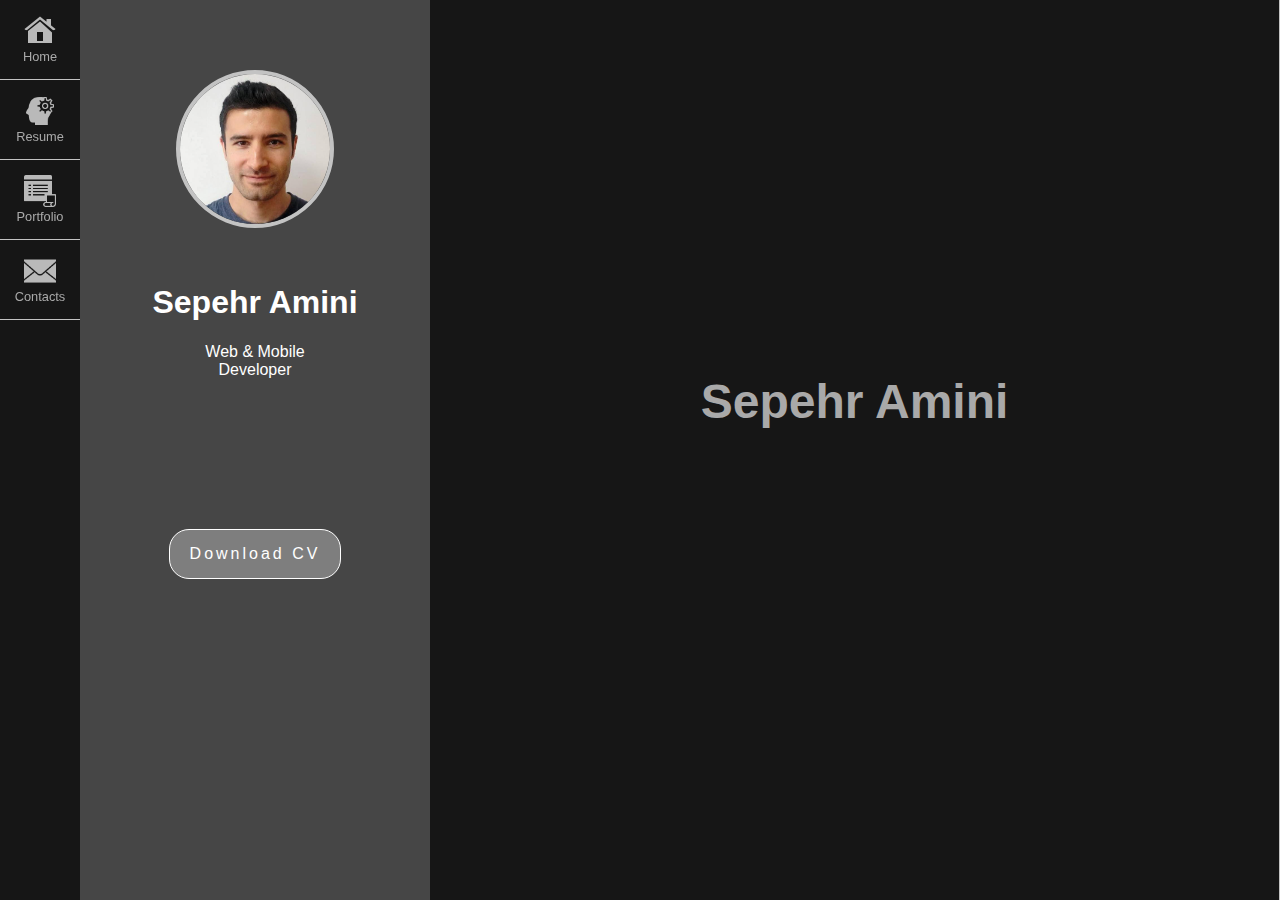
<file: index.html>
<!DOCTYPE html>
<html lang="en">

<head>
    <meta charset="UTF-8">
    <meta http-equiv="X-UA-Compatible" content="IE=edge">
    <meta name="viewport" content="width=device-width, initial-scale=1.0">
    <link rel="stylesheet" href="stylenew.css">

    <title>Sepehr Amini - Mobile App Developer</title>
</head>

<body>
    <div class="container">
        <img class="ham-img" src="images/hamburgerimg.jpg" alt="hamburger image" onclick="hamCover()">

        <!-- open open1 -->
        <div class="ctn" data-opnstate="0" onclick="openfun()" >

            <div class="listContainer">
                <div class="row" onclick="home1()">Home</div>
                <div class="row" onclick="resume()">Resume</div>
                <div class="row" onclick="portfolio()">Portfolio</div>
                <div class="row" onclick="contacts()" style="white-space: nowrap;">Contact me</div>
            </div>

            <div class="ctn_ham">

            </div>

            <div class="ctn_cl" onclick="closefun()">

                <div class="ctn_cl_close1">

                </div>

            </div>

        </div>


        <!-- home -->

        <div class="sidebar">
            <li>
                <ul onclick="homeBig()" ><img class="homeimg" src="images/icons8-home-64.png" style="transform: rotate(0deg);">
                    <p>Home</p>
                </ul>
                <ul onclick="resumeBig()" ><img class="homeimg" src="images/icons8-development-skill-50.png" style="transform: rotate(0deg);">
                    <p>Resume</p>
                </ul>
                <ul onclick="portfolioBig()" ><img class="homeimg" src="images/icons8-property-script-50.png" style="transform: rotate(0deg);">
                    <p>Portfolio</p>
                </ul>
                <ul onclick="contactsBig()" ><img class="homeimg" src="images/icons8-secured-letter-50.png" style="transform: rotate(0deg);">
                    <p>Contacts</p>
                </ul>
            </li>
        </div>


        <div class="immagine">
            <img src="images/axeman.png" alt="Profile Photo">
            <h1>Sepehr Amini</h1>
            <div class="st1" style="width: 100px;">Web & Mobile Developer </div>
            <a class="button1" href='CV-sepehr-amini.pdf' target="_blank">Download CV</a>
        </div>

        <div class="centrale">
            <div class="home"  >
                <h1>Sepehr Amini</h1>
                <div class="stContainer">
                    <div class="st1"> Developer </div>
                    <div class="st2"> Web </div>
                    <div class="st3"> Mobile </div>
                </div>

                <a class="button2" href='CV-sepehr-amini.pdf' target="_blank">Download CV</a>

            </div>

            <!-- resume -->

            <div class="resume-contenuto" >
                <div class="education">
                    <h3>Education</h3>
                    <div class="princi">
                        <div class="left-part">
                            <p class="princi-anno">2020-2021</p>
                            <div class="cerchio"></div>
                            <p class="princi-desc0">IFOA - Training Institute of Corporate Professionals</p>
                        </div>
                        <div class="right-part">
                            <p class="princi-desc1">Developer for web applications and mobile</p>
                            <p class="princi-desc2">In this course I learned the
                                basics of programming, with a focus on OOP. The main
                                focus of the course was learning how to program in Java
                                and applying that knowledge in Android Studio. We have
                                also been given knowledge
                                of Front End (HTML, Javascript,Css), SQL, Cyber security.</p>
                        </div>
                    </div>

                    <div class="princi">
                        <div class="left-part">
                            <p class="princi-anno">2017-2021</p>
                            <p class="princi-desc0">Conservatory of music "Luigi Cherubini"</p>
                            <div class="cerchio"></div>
                        </div>
                        <div class="right-part">
                            <p class="princi-desc1">Developer for audio applications</p>
                            <p class="princi-desc2">Master of Electronic music. In this course I learned to program with visual
                                 programming languages for music 
                                 and multimedia like MSP-MAX and PureData.</p>
                        </div>
                    </div>
                    <h3>Experience</h3>
                    <div class="princi">
                        <div class="left-part">
                            <p class="princi-anno">12/2022 - Current</p>
                            <p class="princi-desc0">Purilian Company</p>
                            <div class="cerchio"></div>
                        </div>
                        <div class="right-part">
                            <p class="princi-desc1">Flutter Developer</p>
                            <p class="princi-desc2">Purilian project.
                                https://purilian.com/</p>
                        </div>
                    </div>
                    <div class="princi">
                        <div class="left-part">
                            <p class="princi-anno">07/2022 - 12/2022</p>
                            <p class="princi-desc0">Codeploy Company</p>
                            <div class="cerchio"></div>
                        </div>
                        <div class="right-part">
                            <p class="princi-desc1">Flutter Developer</p>
                            <p class="princi-desc2">Multiple projects.
                                https://codeploy.it/</p>
                        </div>
                    </div>
                    <div class="princi">
                        <div class="left-part">
                            <p class="princi-anno">07/04/2021 - 30/06/2022</p>
                            <p class="princi-desc0">MMInformatica Company</p>
                            <div class="cerchio"></div>
                        </div>
                        <div class="right-part">
                            <p class="princi-desc1">Softwar Developer</p>
                            <p class="princi-desc2">DMH project.
                                https://mminformatica.it/</p>
                        </div>
                    </div>
                </div>

                <div class="skill">
                    <h3>Coding Skills</h3>
                    <div class="contenitore_componente">
                        <p class="skill_name">Flutter</p>
                        <p class="percentuale">90%</p>
                        <div class="shape_border">
                            <div class="pr_shape" style="animation: novanta 1s ease-in-out forwards;"></div>
                        </div>
                    </div>

                    <div class="contenitore_componente">
                        <p class="skill_name">PHP</p>
                        <p class="percentuale">80%</p>
                        <div class="shape_border">
                            <div class="pr_shape" style="animation: ottanta 1s ease-in-out forwards;">
                            </div>
                        </div>
                    </div>
                   
                    <div class="contenitore_componente">
                        <p class="skill_name">Javascript</p>
                        <p class="percentuale">80%</p>
                        <div class="shape_border">
                            <div class="pr_shape" style="animation: ottanta 1s ease-in-out forwards;"></div>
                        </div>
                    </div>

                    

                    <div class="contenitore_componente">
                        <p class="skill_name">HTML/Css</p>
                        <p class="percentuale">80%</p>
                        <div class="shape_border">
                            <div class="pr_shape" style="animation: ottanta 1s ease-in-out forwards;"></div>
                        </div>
                    </div>

                    <div class="contenitore_componente">
                        <p class="skill_name">Java</p>
                        <p class="percentuale">75%</p>
                        <div class="shape_border">
                            <div class="pr_shape" style="animation: settantacinque 1s ease-in-out forwards;">
                            </div>
                        </div>
                    </div>

                    <div class="contenitore_componente">
                        <p class="skill_name">Sql</p>
                        <p class="percentuale">70%</p>
                        <div class="shape_border">
                            <div class="pr_shape" style="animation: settanta 1s ease-in-out forwards;">
                            </div>
                        </div>
                    </div>

                    <div class="contenitore_componente">
                        <p class="skill_name">cycling74 - MAX</p>
                        <p class="percentuale">70%</p>
                        <div class="shape_border">
                            <div class="pr_shape" style="animation: settanta 1s ease-in-out forwards;">
                            </div>
                        </div>
                    </div>

                    <div class="contenitore_componente">
                        <p class="skill_name">C#</p>
                        <p class="percentuale">30%</p>
                        <div class="shape_border">
                            <div class="pr_shape" style="animation: trenta 1s ease-in-out forwards;"></div>
                        </div>
                    </div>

                    <div class="contenitore_componente">
                        <p class="skill_name">C++</p>
                        <p class="percentuale">30%</p>
                        <div class="shape_border">
                            <div class="pr_shape" style="animation: trenta 1s ease-in-out forwards;"></div>
                        </div>
                    </div>
                
                    <h3>IDE</h3>
                    <div class="contenitore_componente">
                        <p class="skill_name">Visual Studio Code</p>
                        <p class="percentuale">90%</p>
                        <div class="shape_border">
                            <div class="pr_shape" style="width: 90%;"></div>
                        </div>
                    </div>

                    <div class="contenitore_componente">
                        <p class="skill_name">Android Studio</p>
                        <p class="percentuale">80%</p>
                        <div class="shape_border">
                            <div class="pr_shape" style="width: 80%;"></div>
                        </div>
                    </div>

                    <div class="contenitore_componente">
                        <p class="skill_name">Eclipse</p>
                        <p class="percentuale">80%</p>
                        <div class="shape_border">
                            <div class="pr_shape" style="width: 80%;"></div>
                        </div>
                    </div>

                    <div class="contenitore_componente">
                        <p class="skill_name">PhpStorm</p>
                        <p class="percentuale">70%</p>
                        <div class="shape_border">
                            <div class="pr_shape" style="width: 70%;"></div>
                        </div>
                    </div>
               
                    <h3>Editing Audio-Video</h3>
                    <div class="contenitore_componente">
                        <p class="skill_name">Ableton Live</p>
                        <p class="percentuale">70%</p>
                        <div class="shape_border">
                            <div class="pr_shape" style="width: 70%;"></div>
                        </div>
                    </div>

                    <div class="contenitore_componente">
                        <p class="skill_name">iZotope RX</p>
                        <p class="percentuale">80%</p>
                        <div class="shape_border">
                            <div class="pr_shape" style="width: 80%;"></div>
                        </div>
                    </div>

                    <div class="contenitore_componente">
                        <p class="skill_name">Adobe Premiere</p>
                        <p class="percentuale">70%</p>
                        <div class="shape_border">
                            <div class="pr_shape" style="width: 70%;"></div>
                        </div>
                    </div>

                    <div class="contenitore_componente">
                        <p class="skill_name">Adobe Photoshop</p>
                        <p class="percentuale">70%</p>
                        <div class="shape_border">
                            <div class="pr_shape" style="width: 70%;"></div>
                        </div>
                    </div>
                </div>

            </div>




            <!-- portfoglio -->
            <div class="portfolio" >
                <div class="flexportfolio">
                    <h2>Portfolio</h2>
                    <div class="portfolio_element">
                        <figure>
                            <a href="https://play.google.com/store/apps/details?id=com.codeploy.supersepca" target="_blank"><img
                                    src='images/sepca.webp'></a>
                            <figcaption>Sepca - Flutter</figcaption>
                        </figure>
                    </div>
                    <div class="portfolio_element">
                        <figure>
                            <a href="https://play.google.com/store/apps/details?id=com.amini.netsons.Notepass&hl=en&gl=US" target="_blank"><img
                                    src='images/notepass.webp'></a>
                            <figcaption>Password generator - Flutter</figcaption>
                        </figure>
                    </div>
                    <div class="portfolio_element">
                        <figure>
                            <a href="http://amini.netsons.org/calc/index.html" target="_blank"><img
                                    src='images/calculator.jpg'></a>
                            <figcaption>Calculator with 3 different themes. Html - Css - JavaScript.</figcaption>
                        </figure>
                    </div>

                    <div class="portfolio_element">
                        <figure>
                            <a href="http://amini.netsons.org/snake_game/SnakeGameIndex.php" target="_blank"><img
                                    src='images/SnakeGame.jpg' alt='snake game image'
                                    style="border: 1px solid rgba(100,100,100,0.5);"></a>
                            <figcaption>Snake game. Html - Css - JavaScript.</figcaption>
                        </figure>
                    </div>

                    <div class="portfolio_element">
                        <figure>
                            <a href="https://amini.netsons.org/web_design/index.php" target="_blank"><img
                                    src='images/loopstudio.jpg' alt='web site image'></a>
                            <figcaption>Responsive web design. Html - Css - JavaScript</figcaption>
                        </figure>
                    </div>

                </div>
            </div>



            <!-- contact me -->
            <div class="contact_me">

                <form action="contactme.php" method="post">

                    <div class="typeanime">
                        How can I help you?
                    </div>

                    <input autocomplete="off" type="text" id="fname" name="Fullname" placeholder="Full name..">

                    <input autocomplete="off" type="text" id="e_mail" name="Email" placeholder="Your Email..">

                    <input autocomplete="off" type="text" id="subject_id" name="Subject" placeholder="Subject..">

                    <textarea id="message_id" name="message" placeholder="Write something.."
                        style="height:200px"></textarea>

                    <button type="submit" class="submitbtn">Send</button>
                </form>
            </div>

        </div>
       
       
        
</body>
<script src="script.js"></script>
<script src="script-big.js"></script>

</html>
</file>
<file: stylenew.css>
@-webkit-keyframes trY_close {
  from {
    height: 95%;
    width: 90%;
    left: 4%;
  }
  to {
    height: 3%;
    width: 90%;
    left: 4%;
  }
}

@keyframes trY_close {
  from {
    height: 95%;
    width: 90%;
    left: 4%;
  }
  to {
    height: 3%;
    width: 90%;
    left: 4%;
  }
}

@-webkit-keyframes menuWitdhOpen {
  from {
    width: 0%;
  }
  to {
    width: 80%;
  }
}

@keyframes menuWitdhOpen {
  from {
    width: 0%;
  }
  to {
    width: 80%;
  }
}

@-webkit-keyframes menuWitdhClose {
  from {
    width: 80%;
  }
  to {
    width: 0%;
  }
}

@keyframes menuWitdhClose {
  from {
    width: 80%;
  }
  to {
    width: 0%;
  }
}

@-webkit-keyframes fadeOut {
  25% {
    opacity: 100%;
  }
  50% {
    opacity: 0%;
  }
}

@keyframes fadeOut {
  25% {
    opacity: 100%;
  }
  50% {
    opacity: 0%;
  }
}

@-webkit-keyframes trX_close {
  from {
    left: 4%;
    width: 90%;
  }
  to {
    left: 86%;
    width: 8%;
  }
}

@keyframes trX_close {
  from {
    left: 4%;
    width: 90%;
  }
  to {
    left: 86%;
    width: 8%;
  }
}

@-webkit-keyframes home-animate-open {
  from {
    width: 0%;
  }
  to {
    width: 100%;
  }
}

@keyframes home-animate-open {
  from {
    width: 0%;
  }
  to {
    width: 100%;
  }
}

@-webkit-keyframes home-animate-close {
  from {
    width: 100%;
  }
  to {
    width: 0%;
  }
}

@keyframes home-animate-close {
  from {
    width: 100%;
  }
  to {
    width: 0%;
  }
}

@-webkit-keyframes trX {
  100% {
    left: 4%;
    width: 90%;
  }
}

@keyframes trX {
  100% {
    left: 4%;
    width: 90%;
  }
}

@-webkit-keyframes trY {
  100% {
    height: 95%;
  }
}

@keyframes trY {
  100% {
    height: 95%;
  }
}

@-webkit-keyframes freccia {
  0% {
    opacity: 0.5;
  }
  100% {
    opacity: 1;
  }
}

@keyframes freccia {
  0% {
    opacity: 0.5;
  }
  100% {
    opacity: 1;
  }
}

@-webkit-keyframes typewriter {
  from {
    width: 0;
  }
  to {
    width: 24em;
  }
}

@keyframes typewriter {
  from {
    width: 0;
  }
  to {
    width: 24em;
  }
}

@-webkit-keyframes ottanta {
  from {
    width: 0;
  }
  to {
    width: 80%;
  }
}
@-webkit-keyframes novanta {
  from {
    width: 0;
  }
  to {
    width: 90%;
  }
}

@keyframes ottanta {
  from {
    width: 0;
  }
  to {
    width: 80%;
  }
}
@keyframes novanta {
  from {
    width: 0;
  }
  to {
    width: 90%;
  }
}

@-webkit-keyframes trenta {
  from {
    width: 0;
  }
  to {
    width: 30%;
  }
}

@keyframes trenta {
  from {
    width: 0;
  }
  to {
    width: 30%;
  }
}

@-webkit-keyframes sessanta {
  from {
    width: 0;
  }
  to {
    width: 60%;
  }
}

@keyframes sessanta {
  from {
    width: 0;
  }
  to {
    width: 60%;
  }
}

@-webkit-keyframes settantacinque {
  from {
    width: 0;
  }
  to {
    width: 75%;
  }
}

@keyframes settantacinque {
  from {
    width: 0;
  }
  to {
    width: 75%;
  }
}

@-webkit-keyframes settanta {
  from {
    width: 0;
  }
  to {
    width: 70%;
  }
}

@keyframes settanta {
  from {
    width: 0;
  }
  to {
    width: 70%;
  }
}

html,
body {
  background: #161616;
  margin: 0;
  padding: 0;
  border: 0;
  width: 100%;
  height: -webkit-fit-content;
  height: -moz-fit-content;
  height: fit-content;
  box-sizing: border-box;
  -webkit-box-sizing: border-box;
  box-sizing: border-box;
  font-family: Helvetica, sans-serif;
  color: darkgrey;
}

*,
*::before,
*::after {
  -webkit-box-sizing: border-box;
  box-sizing: inherit;
}

@keyframes trY_close {
  from {
    height: 95%;
    width: 90%;
    left: 4%;
  }
  to {
    height: 3%;
    width: 90%;
    left: 4%;
  }
}

@keyframes menuWitdhOpen {
  from {
    width: 0%;
  }
  to {
    width: 80%;
  }
}

@keyframes menuWitdhClose {
  from {
    width: 80%;
  }
  to {
    width: 0%;
  }
}

@keyframes fadeOut {
  25% {
    opacity: 100%;
  }
  50% {
    opacity: 0%;
  }
}

@keyframes trX_close {
  from {
    left: 4%;
    width: 90%;
  }
  to {
    left: 86%;
    width: 8%;
  }
}

@keyframes home-animate-open {
  from {
    width: 0%;
  }
  to {
    width: 100%;
  }
}

@keyframes home-animate-close {
  from {
    width: 100%;
  }
  to {
    width: 0%;
  }
}

@keyframes trX {
  100% {
    left: 4%;
    width: 90%;
  }
}

@keyframes trY {
  100% {
    height: 95%;
  }
}

@keyframes freccia {
  0% {
    opacity: 0.5;
  }
  100% {
    opacity: 1;
  }
}

@keyframes typewriter {
  from {
    width: 0;
  }
  to {
    width: 24em;
  }
}

@keyframes ottanta {
  from {
    width: 0;
  }
  to {
    width: 80%;
  }
}

@keyframes trenta {
  from {
    width: 0;
  }
  to {
    width: 30%;
  }
}

@keyframes sessanta {
  from {
    width: 0;
  }
  to {
    width: 60%;
  }
}

@keyframes settantacinque {
  from {
    width: 0;
  }
  to {
    width: 75%;
  }
}

@keyframes settanta {
  from {
    width: 0;
  }
  to {
    width: 70%;
  }
}

.shape_border {
  width: 100%;
  height: 10px;
  border: solid #a6fcff 1px;
  display: -webkit-box;
  display: -ms-flexbox;
  display: flex;
  -webkit-box-align: center;
      -ms-flex-align: center;
          align-items: center;
  -webkit-box-pack: left;
      -ms-flex-pack: left;
          justify-content: left;
  border-radius: 5px;
}

.shape_border .pr_shape {
  width: 80%;
  height: 5px;
  background: #a6fcff;
  margin: 2px;
  border-radius: 5px;
}

.contenitore_componente {
  margin-bottom: 15px;
}

.contenitore_componente p {
  display: inline-block;
  margin: 0 0 3px 0 !important;
  font-size: small;
}

.contenitore_componente .percentuale {
  float: right;
}

.contenitore_componente .skill_name {
  font-weight: 600;
  color: #e2e2e2;
  font-size: normal !important;
}

figcaption {
  text-align: center;
  width: 50%;
  margin: 10px auto 30px auto;
}

figure img {
  width: 50% !important;
  margin-top: 30px;
  /* offset-x | offset-y | blur-radius | spread-radius | color */
  -webkit-box-shadow: 0px 0px 30px 0px #c3c3c3;
          box-shadow: 0px 0px 30px 0px #c3c3c3;
  border-radius: 20px;
}

.portfolio {
  position: relative;
  height: 100%;
  padding: 10%;
  width: 100%;
  margin: 0 auto;
  min-width: 250px;
  text-align: center;
}

.portfolio .flexportfolio {
  width: 100%;
  display: -webkit-box;
  display: -ms-flexbox;
  display: flex;
  -webkit-box-orient: vertical;
  -webkit-box-direction: normal;
      -ms-flex-direction: column;
          flex-direction: column;
  margin-top: 50px;
}

.portfolio .flexportfolio h2 {
  position: absolute;
  top: 0px;
  margin-top: 70px;
  padding: 0;
}

/*.separatoreline {
    position: relative;
    width: 20px;
    margin: 20px auto;
    background: rgb(92, 92, 92);
    height: 1px;
}*/
@keyframes trY_close {
  from {
    height: 95%;
    width: 90%;
    left: 4%;
  }
  to {
    height: 3%;
    width: 90%;
    left: 4%;
  }
}

@keyframes menuWitdhOpen {
  from {
    width: 0%;
  }
  to {
    width: 80%;
  }
}

@keyframes menuWitdhClose {
  from {
    width: 80%;
  }
  to {
    width: 0%;
  }
}

@keyframes fadeOut {
  25% {
    opacity: 100%;
  }
  50% {
    opacity: 0%;
  }
}

@keyframes trX_close {
  from {
    left: 4%;
    width: 90%;
  }
  to {
    left: 86%;
    width: 8%;
  }
}

@keyframes home-animate-open {
  from {
    width: 0%;
  }
  to {
    width: 100%;
  }
}

@keyframes home-animate-close {
  from {
    width: 100%;
  }
  to {
    width: 0%;
  }
}

@keyframes trX {
  100% {
    left: 4%;
    width: 90%;
  }
}

@keyframes trY {
  100% {
    height: 95%;
  }
}

@keyframes freccia {
  0% {
    opacity: 0.5;
  }
  100% {
    opacity: 1;
  }
}

@keyframes typewriter {
  from {
    width: 0;
  }
  to {
    width: 24em;
  }
}

@keyframes ottanta {
  from {
    width: 0;
  }
  to {
    width: 80%;
  }
}

@keyframes trenta {
  from {
    width: 0;
  }
  to {
    width: 30%;
  }
}

@keyframes sessanta {
  from {
    width: 0;
  }
  to {
    width: 60%;
  }
}

@keyframes settantacinque {
  from {
    width: 0;
  }
  to {
    width: 75%;
  }
}

@keyframes settanta {
  from {
    width: 0;
  }
  to {
    width: 70%;
  }
}

.typeanime {
  overflow: hidden;
  white-space: nowrap;
  margin-bottom: 15px;
  text-align: left;
  font-size: larger;
  -webkit-animation: typewriter 4s steps(44) 0.5s 0.44 normal both;
          animation: typewriter 4s steps(44) 0.5s 0.44 normal both;
}

.contact_me {
  width: 100%;
}

form {
  height: 100vh;
  position: relative;
  display: -webkit-box;
  display: -ms-flexbox;
  display: flex;
  -webkit-box-align: center;
      -ms-flex-align: center;
          align-items: center;
  -webkit-box-pack: center;
      -ms-flex-pack: center;
          justify-content: center;
  -webkit-box-orient: vertical;
  -webkit-box-direction: normal;
      -ms-flex-direction: column;
          flex-direction: column;
  top: 0;
  width: 80%;
  font-size: normal;
  margin: 0 auto;
  max-width: 650px;
}

form * {
  border-radius: 3px;
}

input:focus,
textarea:focus,
select:focus {
  outline: none;
}

input {
  margin-bottom: 10px;
  background: #2a2a2a;
  color: white;
  padding: 7px 8px;
  line-height: 10px;
  border-style: none;
  width: 90%;
}

.submitbtn {
  display: block;
  clear: both;
  color: #b8b8b8;
  width: 100px;
  margin: 0 auto;
  margin-top: 20px;
  height: 30px;
  border-radius: 5px;
  background-color: #313131;
}

#message_id {
  width: 90%;
  background: #2a2a2a;
  color: #bdbdbd;
  resize: none;
  padding: 5px 8px;
  border-style: none;
}

.ham-img {
  position: fixed;
  width: 48px !important;
  height: 3.9%;
  top: 2.2%;
  left: 0;
  margin-left: 86%;
  z-index: 2;
}

.ctn {
  position: fixed;
  width: 8%;
  height: 3%;
  top: 2.5%;
  left: 86%;
  display: -webkit-box;
  display: -ms-flexbox;
  display: flex;
  -webkit-box-align: center;
      -ms-flex-align: center;
          align-items: center;
  border-top: solid 2px #8a8a8a;
  border-bottom: solid 2px #8a8a8a;
  overflow: hidden;
}

.ctn .listContainer {
  position: absolute;
  width: 80%;
  min-width: 300px;
  height: 50%;
  top: 40px;
  left: 0;
  right: 0;
  margin: 0 auto;
  display: none;
}

.ctn .listContainer .row {
  overflow: hidden;
  display: -webkit-box;
  display: -ms-flexbox;
  display: flex;
  -webkit-box-align: center;
      -ms-flex-align: center;
          align-items: center;
  -webkit-box-pack: left;
      -ms-flex-pack: left;
          justify-content: left;
  width: 0%;
  height: 10%;
  border-right: solid 1px #929292;
  cursor: pointer;
  font-size: 1.2rem;
}

.ctn .listOpen {
  -webkit-box-orient: vertical;
  -webkit-box-direction: normal;
      -ms-flex-direction: column;
          flex-direction: column;
  display: -webkit-box;
  display: -ms-flexbox;
  display: flex;
  -webkit-box-align: center;
      -ms-flex-align: center;
          align-items: center;
  -ms-flex-pack: distribute;
      justify-content: space-around;
}

.ctn .widthUp {
  -webkit-animation: menuWitdhOpen 0.2s ease-in-out forwards;
          animation: menuWitdhOpen 0.2s ease-in-out forwards;
}

.ctn .widthDown {
  -webkit-animation: menuWitdhClose 0.2s ease-in-out forwards;
          animation: menuWitdhClose 0.2s ease-in-out forwards;
}

.ctn.open {
  z-index: 1;
  -webkit-animation: trX 0.2s ease-in-out forwards;
          animation: trX 0.2s ease-in-out forwards;
}

.ctn.open.open1 {
  left: 4%;
  width: 90%;
  background: #161616;
  -webkit-animation: trY 0.5s ease-in-out forwards;
          animation: trY 0.5s ease-in-out forwards;
}

.ctn.goUp {
  z-index: 1;
  background: #161616;
  -webkit-animation: trY_close 0.5s ease-in-out forwards;
          animation: trY_close 0.5s ease-in-out forwards;
}

.ctn.turnBack {
  -webkit-animation: trX_close 0.2s ease-in-out forwards;
          animation: trX_close 0.2s ease-in-out forwards;
}

.ctn_cl {
  display: none;
  position: absolute;
  top: 92%;
  left: 0;
  right: 0;
  margin: 0 auto;
  width: 45px;
  height: 20px;
  overflow: hidden;
  cursor: pointer;
}

.ctn_cl_close1 {
  width: 50px;
  height: 50px;
  border: solid #929292 3px;
  border-radius: 2px;
  -webkit-transform: translateX(-2px) translateY(14px) rotate(45deg);
          transform: translateX(-2px) translateY(14px) rotate(45deg);
}

.ctn_cl.open {
  display: inline-block;
  -webkit-animation: freccia 1s alternate infinite;
          animation: freccia 1s alternate infinite;
}

.ctn_cl.hide {
  display: none;
}

.ctn_ham {
  background: #8a8a8a;
  width: 100%;
  height: 2px;
  border-radius: 3px;
}

.ctn_ham.open {
  -webkit-transition: all 0.7s ease-in-out;
  transition: all 0.7s ease-in-out;
  background-color: transparent;
}

.container {
  margin: 0;
  padding: 0;
  border: 0;
  width: 100%;
  height: -webkit-fit-content;
  height: -moz-fit-content;
  height: fit-content;
}

.container .centrale {
  height: -webkit-fit-content;
  height: -moz-fit-content;
  height: fit-content;
  top: 0;
  left: 430px;
  position: relative;
  display: -webkit-box;
  display: -ms-flexbox;
  display: flex;
  -webkit-box-align: center;
      -ms-flex-align: center;
          align-items: center;
  -webkit-box-pack: center;
      -ms-flex-pack: center;
          justify-content: center;
  -webkit-box-orient: vertical;
  -webkit-box-direction: normal;
      -ms-flex-direction: column;
          flex-direction: column;
  border-right: solid #c3c3c3 1px;
  overflow: hidden;
}

.container .centrale .home {
  white-space: nowrap;
  height: 100vh;
  width: 100%;
  display: -webkit-box;
  display: -ms-flexbox;
  display: flex;
  -webkit-box-align: center;
      -ms-flex-align: center;
          align-items: center;
  -webkit-box-pack: center;
      -ms-flex-pack: center;
          justify-content: center;
  -webkit-box-orient: vertical;
  -webkit-box-direction: normal;
      -ms-flex-direction: column;
          flex-direction: column;
}

.container .centrale .home h1 {
  margin-top: 0;
  margin-bottom: .8rem;
  font-size: 3rem;
}

.container .centrale .home .stContainer {
  width: -webkit-fit-content;
  width: -moz-fit-content;
  width: fit-content;
  height: -webkit-fit-content;
  height: -moz-fit-content;
  height: fit-content;
  text-align: center;
}

.container .centrale .home .stContainer .st1,
.container .centrale .home .stContainer .st2,
.container .centrale .home .stContainer .st3 {
  position: relative;
  padding: 0;
  margin: 0;
  opacity: 0%;
}

.container .centrale .home .stContainer .st1 {
  font-size: 1.5rem;
  -webkit-animation: fadeOut 9s infinite;
          animation: fadeOut 9s infinite;
  color: #a6fcff;
}

.container .centrale .home .stContainer .st2 {
  top: -1.7rem;
  -webkit-animation: fadeOut 9s infinite;
          animation: fadeOut 9s infinite;
  -webkit-animation-delay: 3s;
          animation-delay: 3s;
  font-size: 1.5rem;
}

.container .centrale .home .stContainer .st3 {
  top: -3.4rem;
  -webkit-animation: fadeOut 9s infinite;
          animation: fadeOut 9s infinite;
  -webkit-animation-delay: 6s;
          animation-delay: 6s;
  font-size: 1.5rem;
}

.container .centrale .resume-contenuto {
  margin: 0;
  margin-top: 50px;
  display: -ms-grid;
  display: grid;
  position: relative;
  left: 0;
  top: 0;
  width: 70%;
  -ms-grid-columns: 1fr 1fr;
      grid-template-columns: 1fr 1fr;
  -webkit-column-gap: 50px;
          column-gap: 50px;
}

.container .centrale .resume-contenuto .skill {
  max-width: 100%;
  min-width: 300px;
}

.container .centrale .resume-contenuto .education {
  max-width: 100%;
  min-width: 350px;
}

.container .centrale .resume-contenuto .education .princi {
  text-align: left;
  display: -ms-grid;
  display: grid;
  -ms-grid-columns: 1fr 1fr;
      grid-template-columns: 1fr 1fr;
}

.container .centrale .resume-contenuto .education .princi * {
  margin: 0;
}

.container .centrale .resume-contenuto .education .princi-desc1 {
  margin-bottom: 10px;
  margin-top: 5px;
  color: #c8c8c8;
  font-weight: 700;
}

.container .centrale .resume-contenuto .education .princi-desc0 {
  margin: 5px 0;
}

.container .centrale .resume-contenuto .education .princi .left-part {
  position: relative;
  padding-bottom: 10px;
  padding-top: 10px;
  margin-right: 15px;
  text-align: right;
}

.container .centrale .resume-contenuto .education .princi .left-part .cerchio {
  top: 10px;
  right: -22.5px;
  display: inline-block;
  position: absolute;
  width: 15px;
  height: 15px;
  background: #a6fcff;
  border-radius: 50%;
}

.container .centrale .resume-contenuto .education .princi .right-part {
  padding-bottom: 10px;
  padding-top: 4px;
  padding-left: 15px;
  border-left: solid #c3c3c3 1px;
}

.container .centrale .resume-contenuto .education .princi h3 {
  margin-top: 50px;
  position: relative;
  left: 0;
  margin-bottom: 20px;
  font-weight: 700;
}

.container .centrale .resume-contenuto .education.open-anime {
  -webkit-animation: home-animate-open 1s ease-in-out forwards;
          animation: home-animate-open 1s ease-in-out forwards;
}

.container .centrale .resume-contenuto .education.close-anime {
  -webkit-animation: home-animate-close 1s ease-in-out forwards;
          animation: home-animate-close 1s ease-in-out forwards;
}

.container .centrale .button2 {
  display: none;
  letter-spacing: 3px;
  padding: 15px 20px;
  color: white;
  background: #333333;
  border: solid white 1px;
  border-radius: 20px;
  cursor: pointer;
  margin-top: 100px;
  text-decoration: none;
}

.container .sidebar {
  height: 100%;
  width: -webkit-fit-content;
  width: -moz-fit-content;
  width: fit-content;
  position: fixed;
}

.container .sidebar li {
  height: 80px;
  width: 80px;
  list-style-type: none;
}

.container .sidebar ul {
  padding: 0;
  margin: 0;
  text-align: center;
  cursor: pointer;
  border-bottom: solid #c3c3c3 1px;
  display: -webkit-box;
  display: -ms-flexbox;
  display: flex;
  -webkit-box-align: center;
      -ms-flex-align: center;
          align-items: center;
  -webkit-box-pack: center;
      -ms-flex-pack: center;
          justify-content: center;
  -webkit-box-orient: vertical;
  -webkit-box-direction: normal;
      -ms-flex-direction: column;
          flex-direction: column;
  height: 100%;
  width: 100%;
  font-size: 0.8rem;
}

.container .sidebar ul p {
  padding-top: 2px;
  margin: 0;
}

.container .sidebar ul .homeimg {
  opacity: 0.7;
  position: relative;
  -webkit-filter: invert(1);
          filter: invert(1);
  width: 2rem;
}

.container .immagine {
  left: 0px;
  position: fixed;
  background: #464646;
  width: 350px;
  height: 100vh;
  display: -webkit-box;
  display: -ms-flexbox;
  display: flex;
  -webkit-box-align: center;
      -ms-flex-align: center;
          align-items: center;
  -webkit-box-pack: start;
      -ms-flex-pack: start;
          justify-content: flex-start;
  -webkit-box-orient: vertical;
  -webkit-box-direction: normal;
      -ms-flex-direction: column;
          flex-direction: column;
  color: white;
  min-width: 350px;
  text-align: center;
  top: 0;
  margin-left: 80px;
}

.container .immagine img {
  margin-top: 20%;
  margin-bottom: 10%;
  border-radius: 50%;
  width: 150px;
  -webkit-box-sizing: content-box;
          box-sizing: content-box;
  border: 4px solid #c3c3c3;
}

.container .immagine .button1 {
  letter-spacing: 3px;
  padding: 15px 20px;
  color: white;
  background: #7e7e7e;
  border: solid white 1px;
  border-radius: 20px;
  cursor: pointer;
  margin-top: 150px;
  text-decoration: none;
}
/*# sourceMappingURL=stylenew.css.map */
</file>
